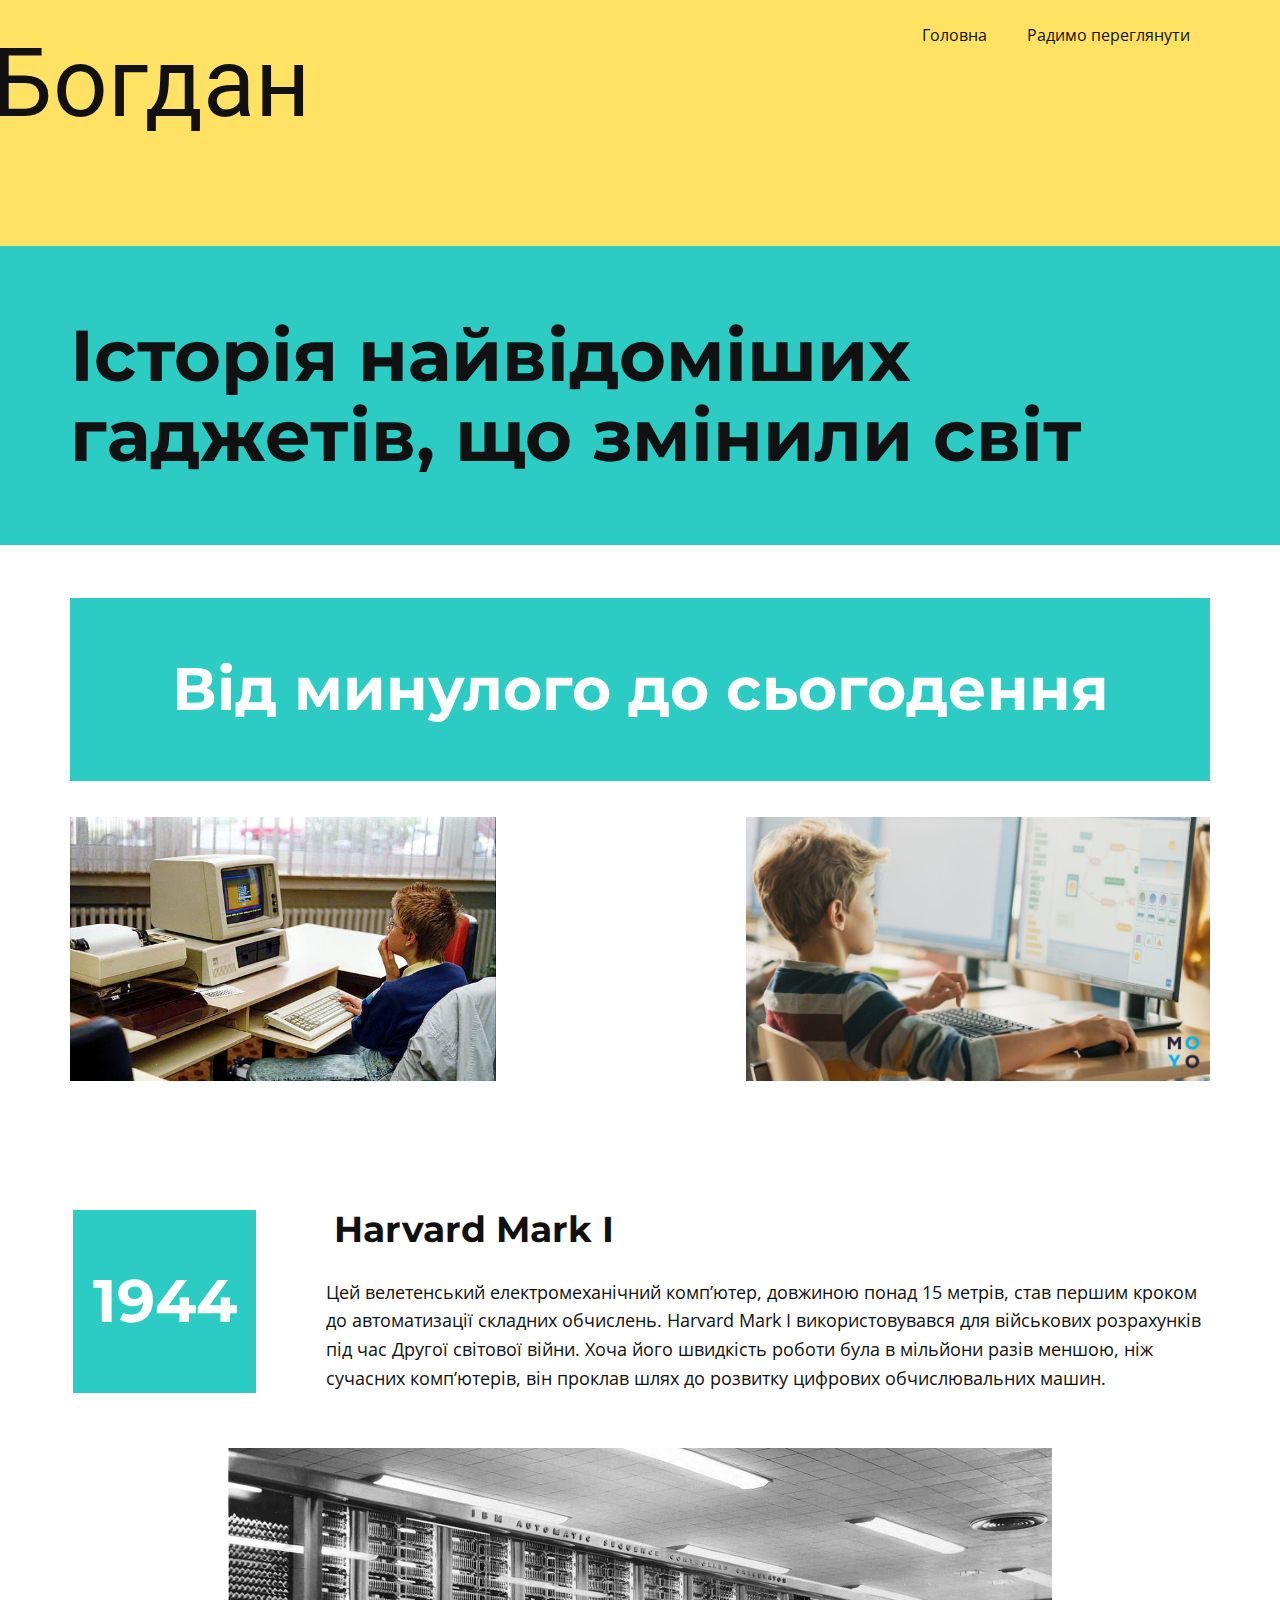
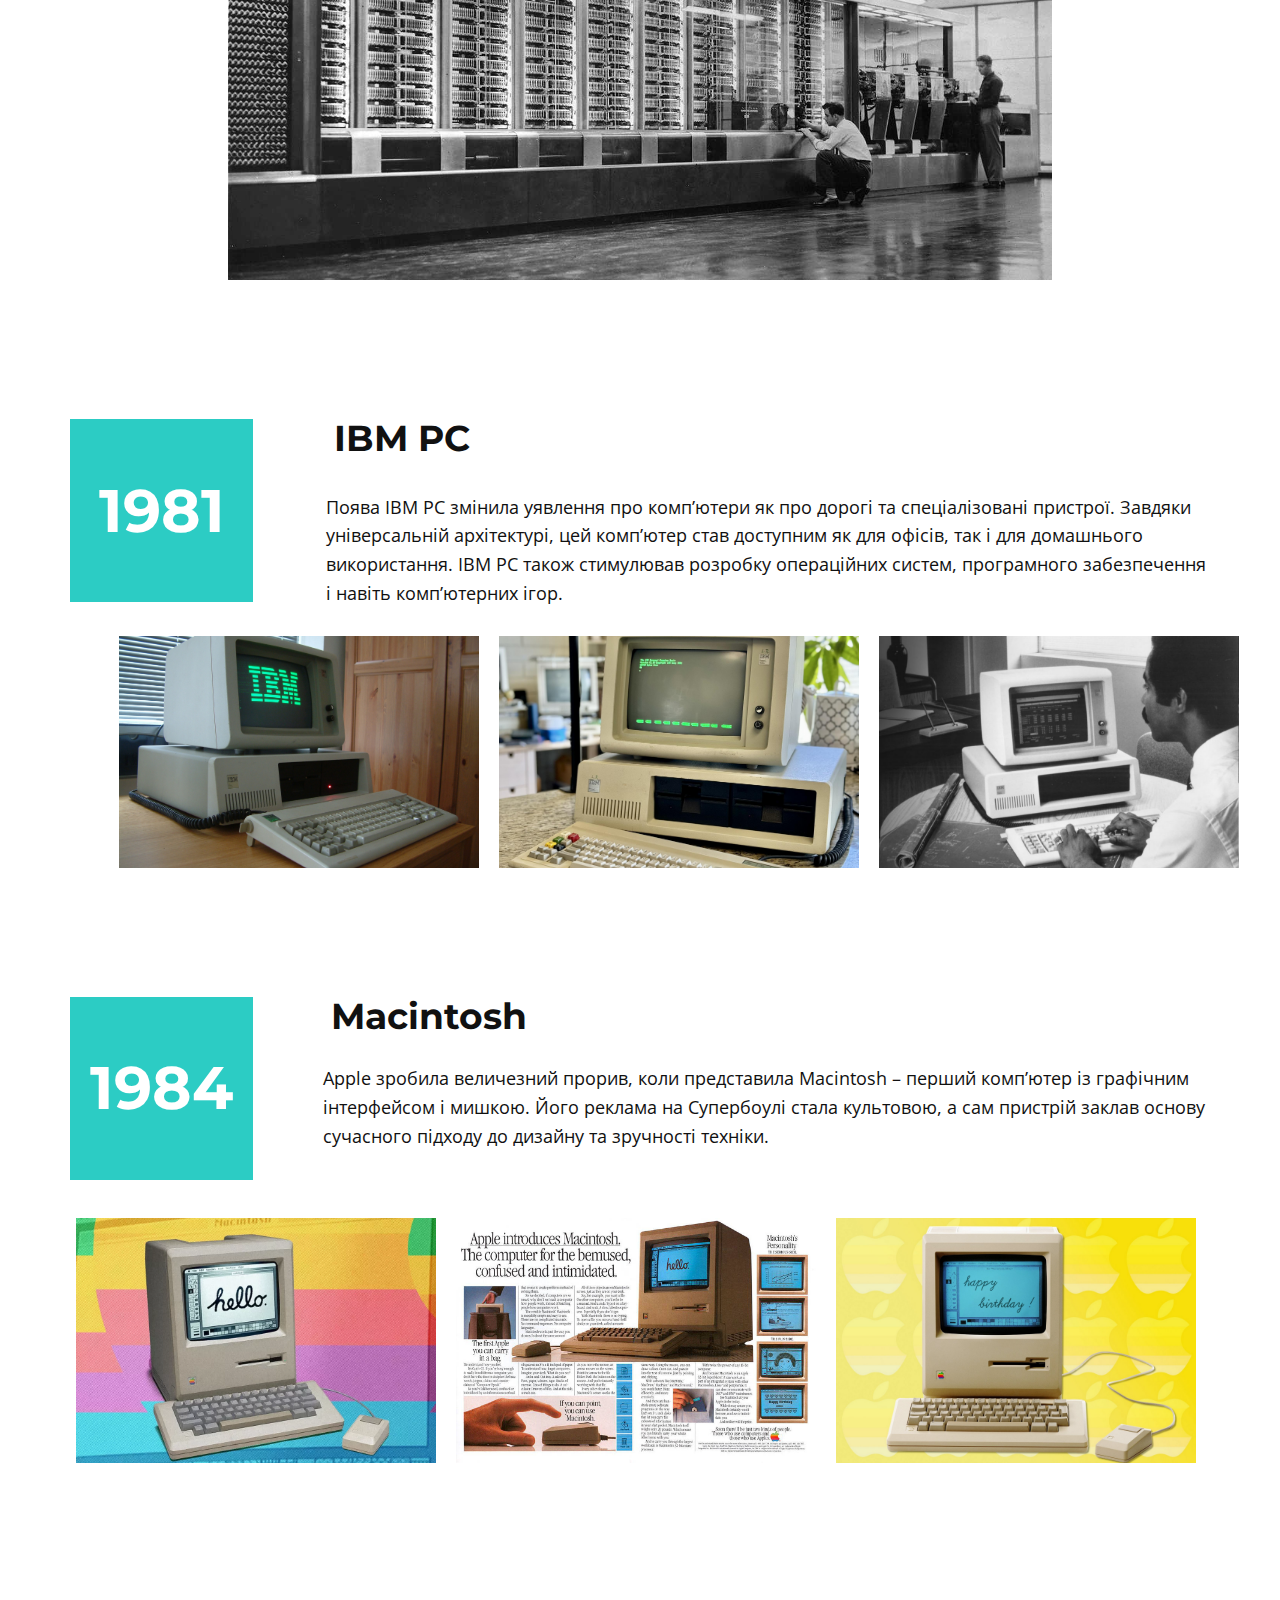
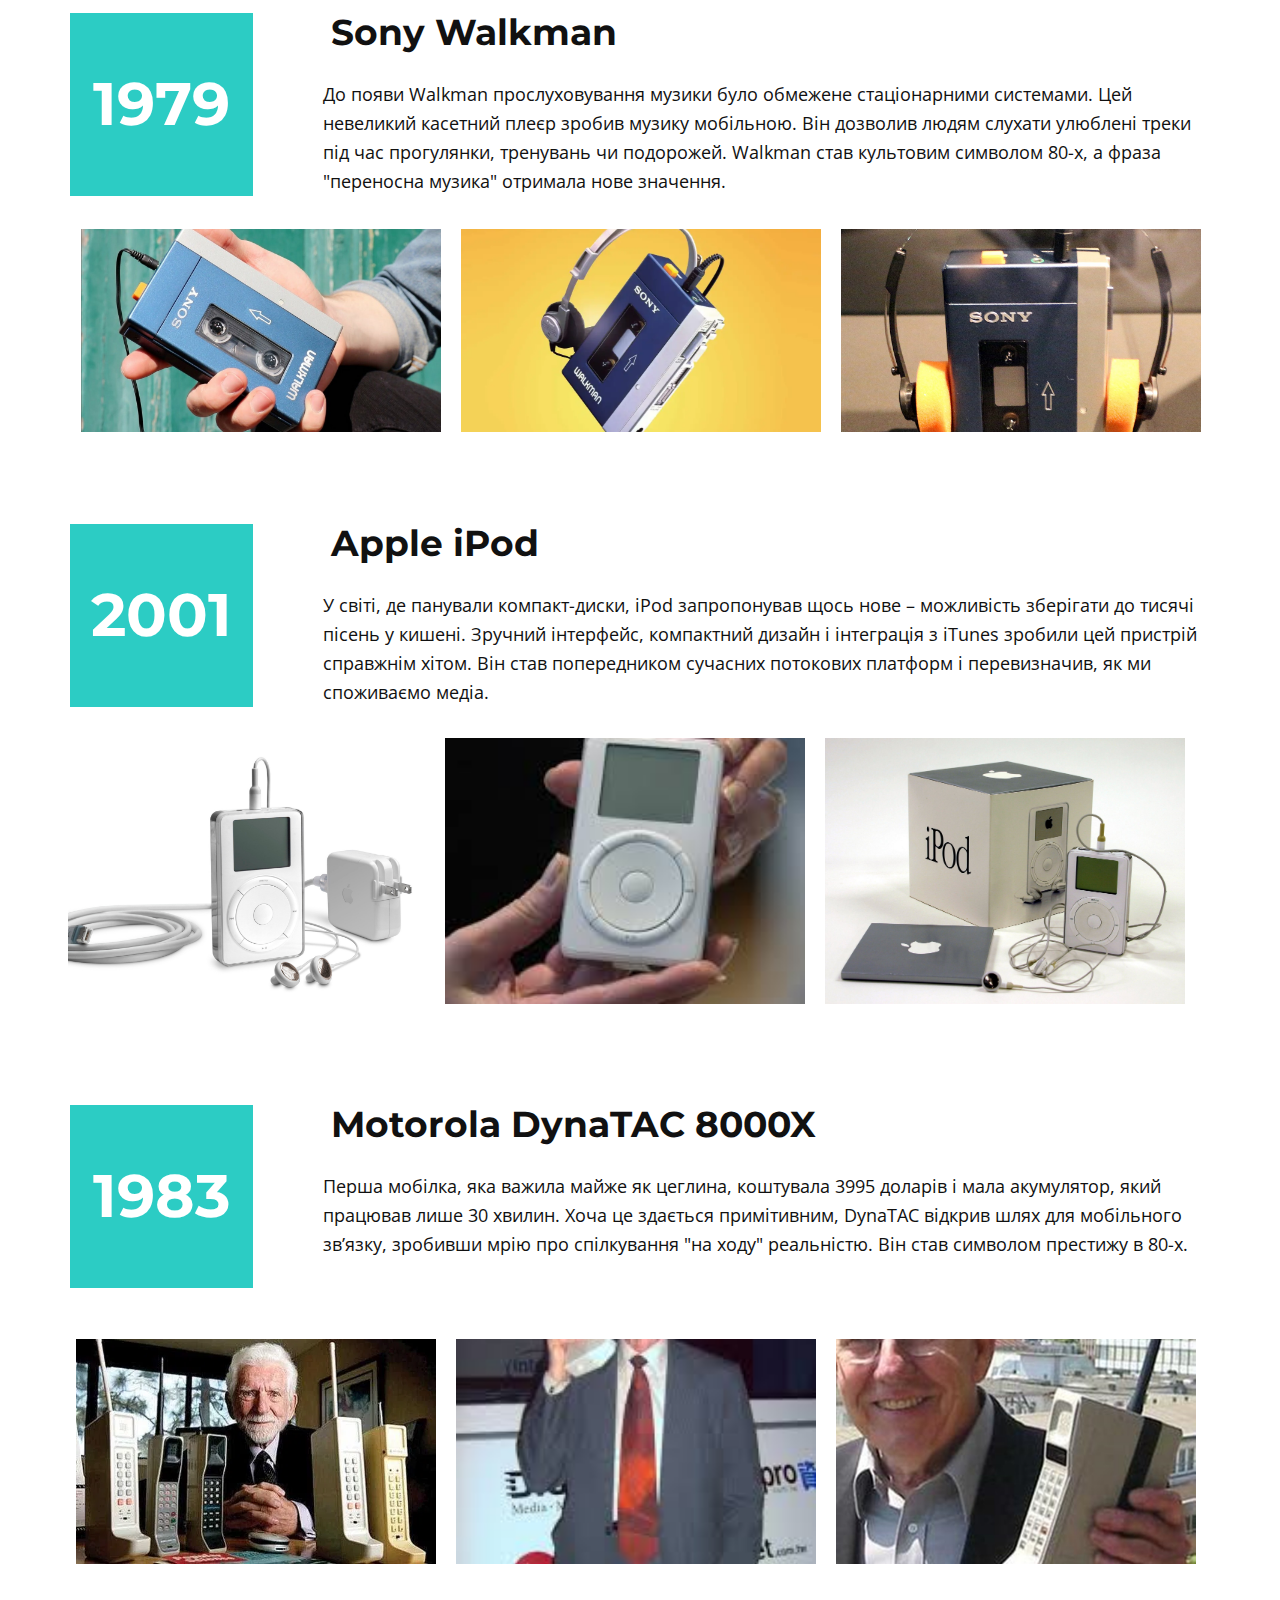
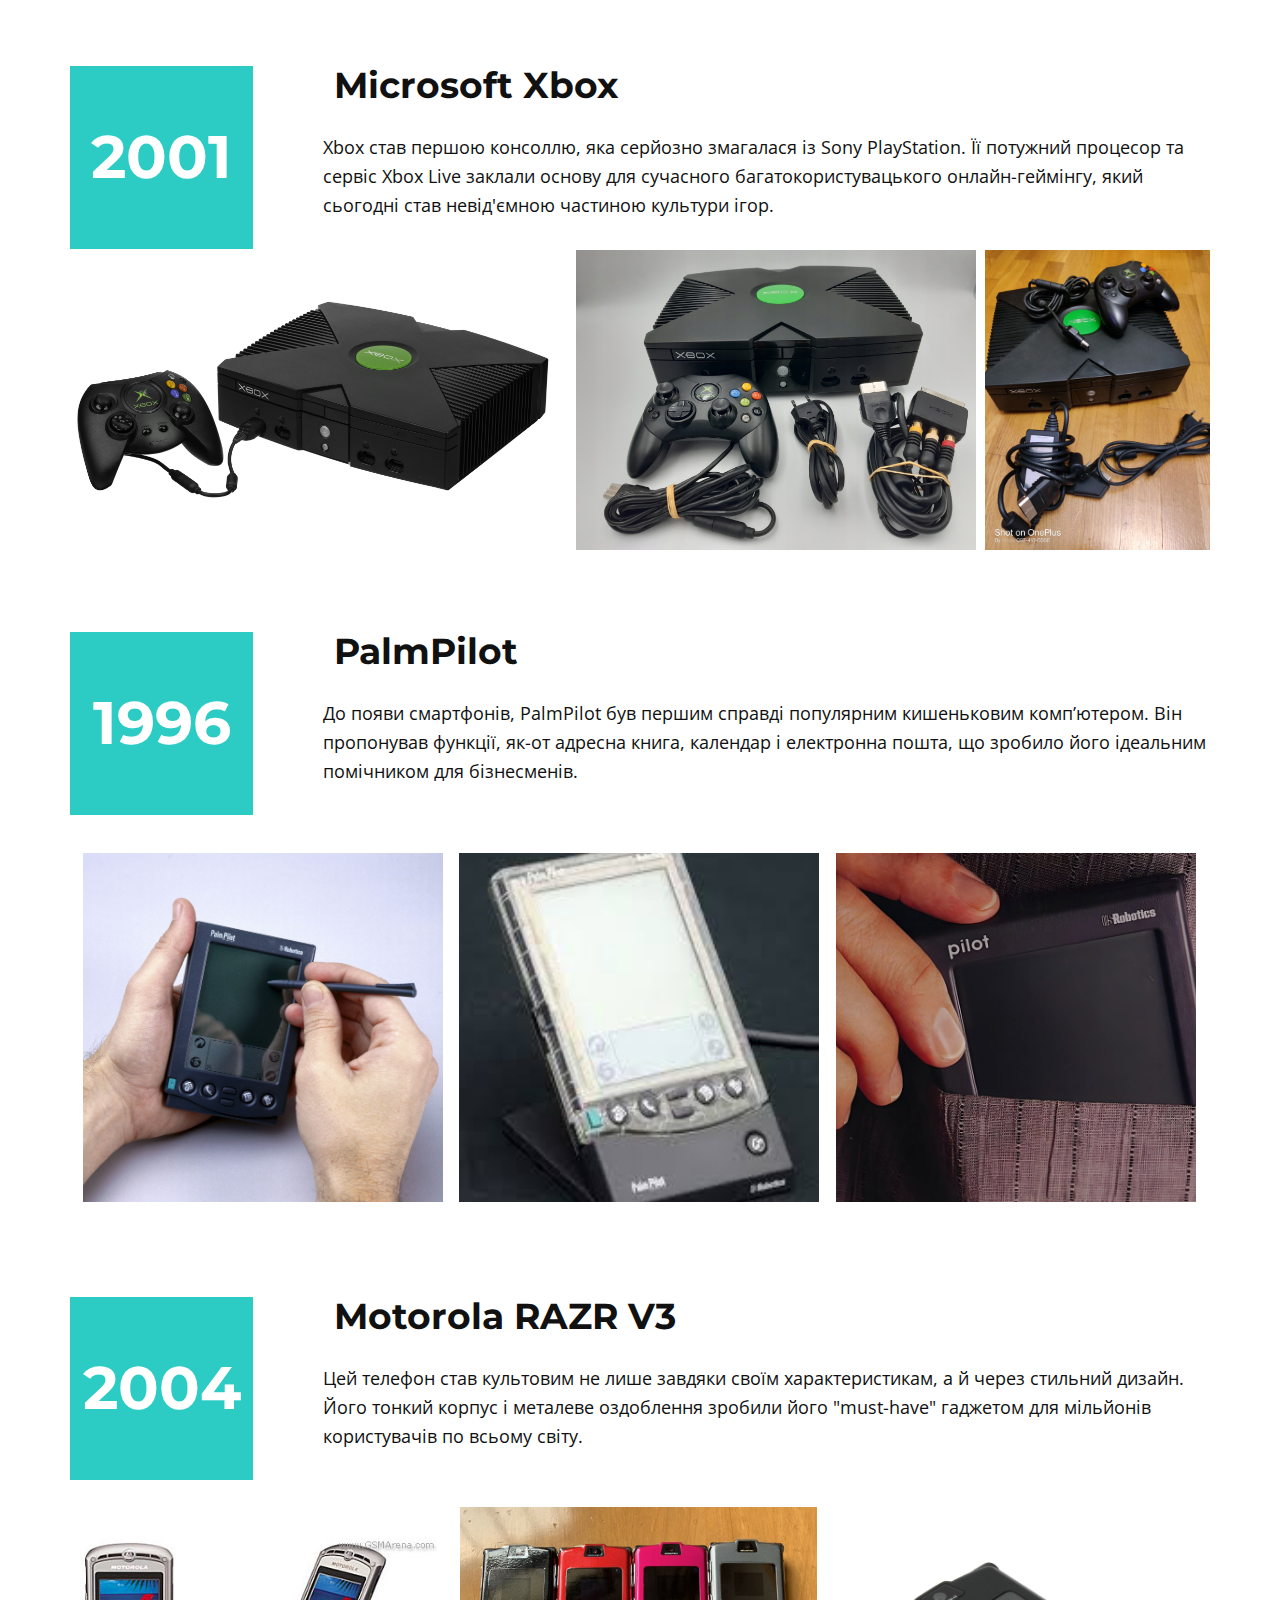
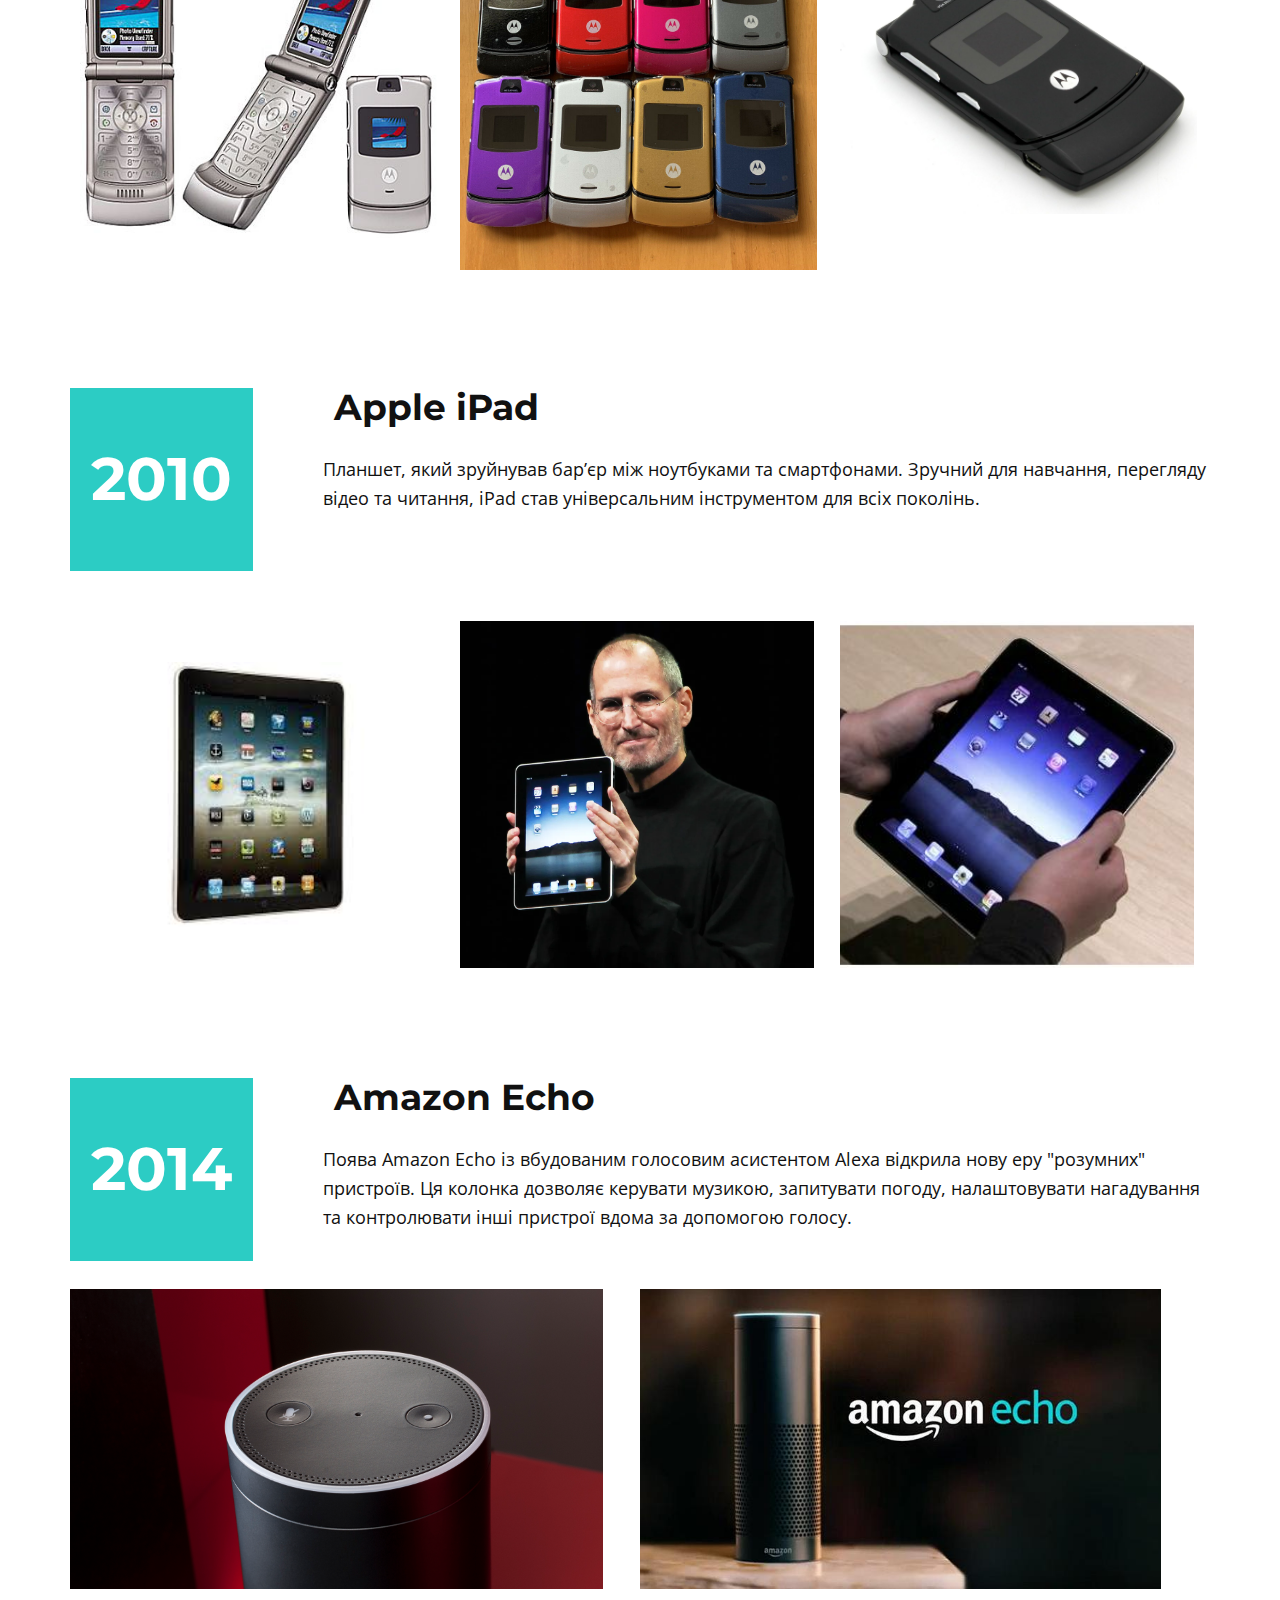
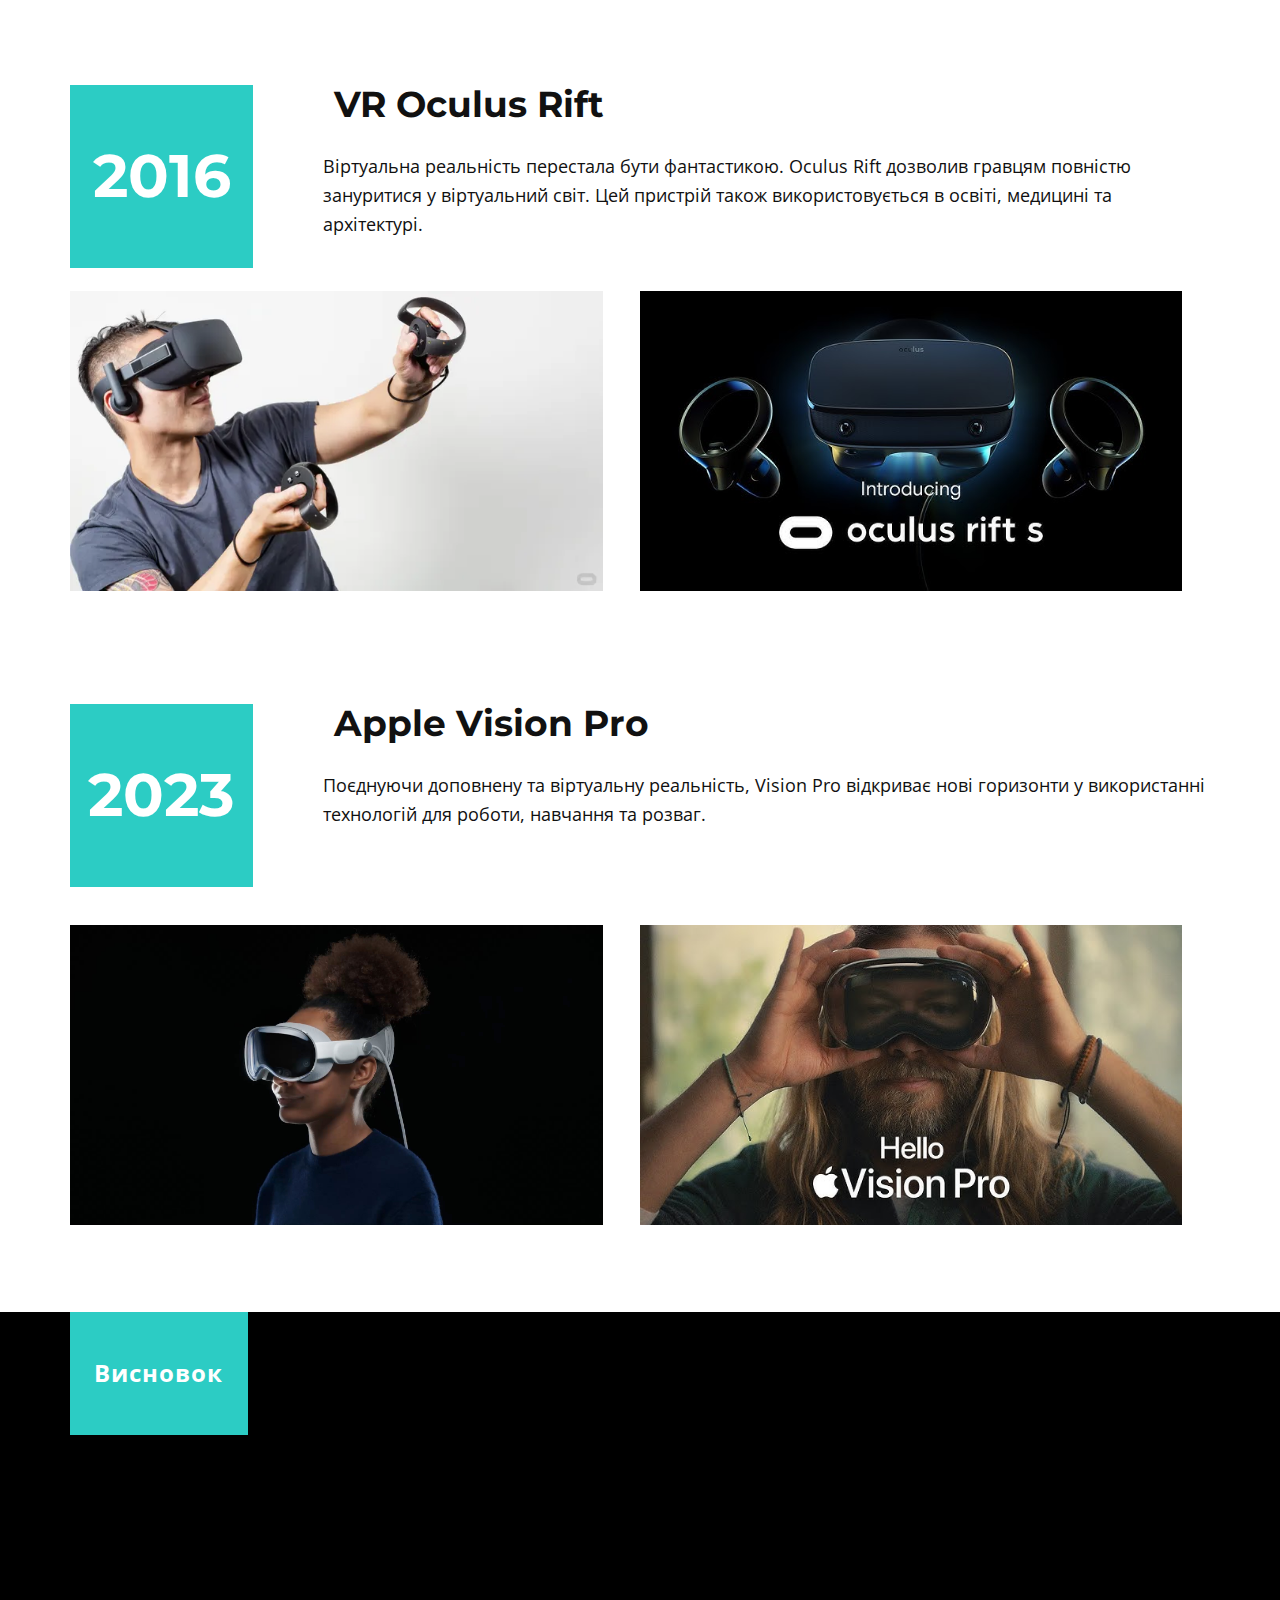
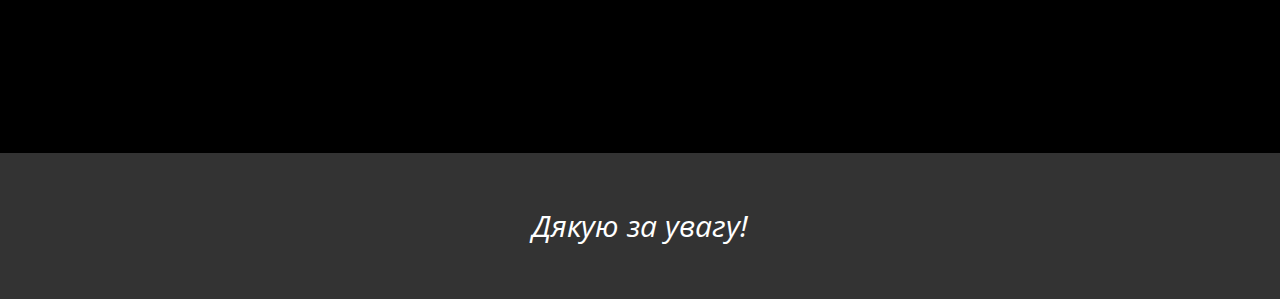
<file: index.html>
<!DOCTYPE html>
<html style="font-size: 16px;" lang="ru"><head>
    <meta name="viewport" content="width=device-width, initial-scale=1.0">
    <meta charset="utf-8">
    <meta name="keywords" content="01, ​We dwelling elegance do shutters appetite yourself diverted., ​​We Are Increasing Business Success With&nbsp;IT Solution, Our Services, ​Our company has many years of experience!, ​Get our new articles, videos and event info, ИНТУИТИВНЫЙ">
    <meta name="description" content="">
    <title>Главная</title>
    <link rel="stylesheet" href="nicepage.css" media="screen">
<link rel="stylesheet" href="index.css" media="screen">
    <script class="u-script" type="text/javascript" src="jquery.js" defer=""></script>
    <script class="u-script" type="text/javascript" src="nicepage.js" defer=""></script>
    <meta name="generator" content="Nicepage 7.0.3, nicepage.com">
    <link id="u-theme-google-font" rel="stylesheet" href="https://fonts.googleapis.com/css?family=Roboto:100,100i,300,300i,400,400i,500,500i,700,700i,900,900i|Open+Sans:300,300i,400,400i,500,500i,600,600i,700,700i,800,800i">
    <link id="u-page-google-font" rel="stylesheet" href="https://fonts.googleapis.com/css?family=Montserrat:100,100i,200,200i,300,300i,400,400i,500,500i,600,600i,700,700i,800,800i,900,900i">
    
    
    
    
    
    
    
    
    
    
    
    
    
    
    
    
    
    
    <script type="application/ld+json">{
		"@context": "http://schema.org",
		"@type": "Organization",
		"name": ""
}</script>
    <meta name="theme-color" content="#478ac9">
    <meta property="og:title" content="Главная">
    <meta property="og:type" content="website">
  <meta data-intl-tel-input-cdn-path="intlTelInput/"></head>
  <body data-home-page="Главная.html" data-home-page-title="Главная" data-path-to-root="./" data-include-products="false" class="u-body u-xl-mode" data-lang="ru"><header class="u-clearfix u-custom-color-1 u-header u-header" id="sec-b193"><div class="u-clearfix u-sheet u-sheet-1">
        <nav class="u-menu u-menu-one-level u-offcanvas u-menu-1">
          <div class="menu-collapse" style="font-size: 1rem; letter-spacing: 0px;">
            <a class="u-button-style u-custom-left-right-menu-spacing u-custom-padding-bottom u-custom-top-bottom-menu-spacing u-hamburger-link u-nav-link u-text-active-palette-1-base u-text-hover-palette-2-base" href="#">
              <svg class="u-svg-link" viewBox="0 0 24 24"><use xlink:href="#menu-hamburger"></use></svg>
              <svg class="u-svg-content" version="1.1" id="menu-hamburger" viewBox="0 0 16 16" x="0px" y="0px" xmlns:xlink="http://www.w3.org/1999/xlink" xmlns="http://www.w3.org/2000/svg"><g><rect y="1" width="16" height="2"></rect><rect y="7" width="16" height="2"></rect><rect y="13" width="16" height="2"></rect>
</g></svg>
            </a>
          </div>
          <div class="u-custom-menu u-nav-container">
            <ul class="u-nav u-unstyled u-nav-1"><li class="u-nav-item"><a class="u-button-style u-file-link u-nav-link u-text-active-palette-1-base u-text-hover-palette-2-base" href="files/1.png" style="padding: 10px 20px;">Головна</a>
</li><li class="u-nav-item"><a class="u-button-style u-file-link u-nav-link u-text-active-palette-1-base u-text-hover-palette-2-base" href="files/ZelLat.jpg" style="padding: 10px 20px;">Радимо переглянути</a>
</li></ul>
          </div>
          <div class="u-custom-menu u-nav-container-collapse">
            <div class="u-black u-container-style u-inner-container-layout u-opacity u-opacity-95 u-sidenav">
              <div class="u-inner-container-layout u-sidenav-overflow">
                <div class="u-menu-close"></div>
                <ul class="u-align-center u-nav u-popupmenu-items u-unstyled u-nav-2"><li class="u-nav-item"><a class="u-button-style u-file-link u-nav-link" href="files/1.png">Головна</a>
</li><li class="u-nav-item"><a class="u-button-style u-file-link u-nav-link" href="files/ZelLat.jpg">Радимо переглянути</a>
</li></ul>
              </div>
            </div>
            <div class="u-black u-menu-overlay u-opacity u-opacity-70"></div>
          </div>
        </nav>
        <h1 class="u-text u-text-1">Богдан </h1>
      </div></header>
    <section class="u-align-left u-clearfix u-container-align-left u-container-align-left-lg u-container-align-left-md u-container-align-left-sm u-container-align-left-xs u-palette-4-base u-section-1" id="carousel_070b">
      <div class="u-clearfix u-sheet u-valign-middle u-sheet-1">
        <h2 class="u-custom-font u-font-montserrat u-text u-text-body-color u-text-default u-text-1"> Історія найвідоміших гаджетів, що змінили світ </h2>
      </div>
    </section>
    <section class="u-clearfix u-section-2" id="sec-b66a">
      <div class="u-clearfix u-sheet u-sheet-1">
        <div class="u-align-center u-container-align-center u-container-style u-expanded-width u-group u-palette-4-base u-group-1">
          <div class="u-container-layout">
            <h3 class="u-custom-font u-font-montserrat u-text u-text-default u-text-1">Від минулого до сьогодення</h3>
          </div>
        </div>
        <img class="u-image u-image-default u-image-1" src="images/1920h1080_2215-1-1024x576.jpg" alt="" data-image-width="1024" data-image-height="576">
        <img class="u-image u-image-default u-image-2" src="images/Bundesarchiv_B_145_Bild-F077948-0006_Jugend-Computerschule_mit_IBM-PC.jpg" alt="" data-image-width="640" data-image-height="397">
      </div>
    </section>
    <section class="u-clearfix u-section-3" id="carousel_2938">
      <div class="u-clearfix u-sheet u-sheet-1">
        <h2 class="u-custom-font u-font-montserrat u-text u-text-1">Harvard Mark I</h2>
        <div class="u-align-center u-container-align-center u-container-style u-group u-palette-4-base u-group-1">
          <div class="u-container-layout u-valign-middle">
            <h3 class="u-custom-font u-font-montserrat u-text u-text-default u-text-2">1944 </h3>
          </div>
        </div>
        <p class="u-text u-text-3"> Цей велетенський електромеханічний комп’ютер, довжиною понад 15 метрів, став першим кроком до автоматизації складних обчислень. Harvard Mark I використовувався для військових розрахунків під час Другої світової війни. Хоча його швидкість роботи була в мільйони разів меншою, ніж сучасних комп’ютерів, він проклав шлях до розвитку цифрових обчислювальних машин.</p>
        <img class="u-image u-image-default u-image-1" src="images/GettyImages-107636032-293dc66802a54c4685892d2bb7831ef5.jpg" alt="" data-image-width="1500" data-image-height="786">
      </div>
    </section>
    <section class="u-clearfix u-section-4" id="sec-2f7e">
      <div class="u-clearfix u-sheet u-sheet-1">
        <div class="u-align-center u-container-align-center u-container-style u-group u-palette-4-base u-group-1">
          <div class="u-container-layout u-valign-middle">
            <h3 class="u-custom-font u-font-montserrat u-text u-text-default u-text-1"> 1981 </h3>
          </div>
        </div>
        <h2 class="u-custom-font u-font-montserrat u-text u-text-2"> IBM PC</h2>
        <p class="u-text u-text-3"> Поява IBM PC змінила уявлення про комп’ютери як про дорогі та спеціалізовані пристрої. Завдяки універсальній архітектурі, цей комп’ютер став доступним як для офісів, так і для домашнього використання. IBM PC також стимулював розробку операційних систем, програмного забезпечення і навіть комп’ютерних ігор.</p>
        <div class="u-list u-list-1">
          <div class="u-repeater u-repeater-1">
            <div class="u-container-style u-list-item u-repeater-item">
              <div class="u-container-layout u-similar-container u-container-layout-2">
                <img class="u-image u-image-default u-image-1" src="images/Ibm_px_xt_color.jpg" alt="" data-image-width="2832" data-image-height="2128">
              </div>
            </div>
            <div class="u-container-style u-list-item u-repeater-item">
              <div class="u-container-layout u-similar-container u-container-layout-3">
                <img class="u-image u-image-default u-image-2" src="images/0n9inet0gpgd1.jpeg" alt="" data-image-width="1852" data-image-height="1696">
              </div>
            </div>
            <div class="u-container-style u-list-item u-repeater-item">
              <div class="u-container-layout u-similar-container u-container-layout-4">
                <img class="u-image u-image-default u-image-3" src="images/image1.png" alt="" data-image-width="980" data-image-height="632">
              </div>
            </div>
          </div>
        </div>
      </div>
    </section>
    <section class="u-clearfix u-section-5" id="sec-1f1f">
      <div class="u-clearfix u-sheet u-valign-middle u-sheet-1">
        <div class="u-container-align-center u-container-style u-group u-palette-4-base u-group-1">
          <div class="u-container-layout u-valign-middle">
            <h3 class="u-custom-font u-font-montserrat u-text u-text-default u-text-1"> 1984 </h3>
          </div>
        </div>
        <h2 class="u-custom-font u-font-montserrat u-text u-text-2"> Macintosh </h2>
        <p class="u-text u-text-3"> Apple зробила величезний прорив, коли представила Macintosh – перший комп’ютер із графічним інтерфейсом і мишкою. Його реклама на Супербоулі стала культовою, а сам пристрій заклав основу сучасного підходу до дизайну та зручності техніки.</p>
        <div class="u-list u-list-1">
          <div class="u-repeater u-repeater-1">
            <div class="u-container-style u-list-item u-repeater-item">
              <div class="u-container-layout u-similar-container u-container-layout-2">
                <img class="u-image u-image-default u-image-1" src="images/apple-mac-40-1024x800.webp" alt="" data-image-width="1024" data-image-height="800">
              </div>
            </div>
            <div class="u-container-style u-list-item u-repeater-item">
              <div class="u-container-layout u-similar-container u-container-layout-3">
                <img class="u-image u-image-contain u-image-default u-image-2" src="images/273caed64267e8405cd74575bb61a38a.jpg" alt="" data-image-width="1200" data-image-height="817">
              </div>
            </div>
            <div class="u-container-style u-list-item u-repeater-item">
              <div class="u-container-layout u-similar-container u-container-layout-4">
                <img class="u-image u-image-default u-image-3" src="images/origin.jpg" alt="" data-image-width="2373" data-image-height="1780">
              </div>
            </div>
          </div>
        </div>
      </div>
    </section>
    <section class="u-clearfix u-section-6" id="sec-6461">
      <div class="u-clearfix u-sheet u-sheet-1">
        <div class="u-container-align-center u-container-style u-group u-palette-4-base u-group-1">
          <div class="u-container-layout u-valign-middle">
            <h3 class="u-custom-font u-font-montserrat u-text u-text-default u-text-1"> 1979 </h3>
          </div>
        </div>
        <h2 class="u-custom-font u-font-montserrat u-text u-text-2"> Sony Walkman </h2>
        <p class="u-text u-text-3"> До появи Walkman прослуховування музики було обмежене стаціонарними системами. Цей невеликий касетний плеєр зробив музику мобільною. Він дозволив людям слухати улюблені треки під час прогулянки, тренувань чи подорожей. Walkman став культовим символом 80-х, а фраза "переносна музика" отримала нове значення.</p>
        <div class="u-list u-list-1">
          <div class="u-repeater u-repeater-1">
            <div class="u-container-style u-list-item u-repeater-item">
              <div class="u-container-layout u-similar-container u-container-layout-2">
                <img class="u-image u-image-default u-image-1" src="images/1979_Sony_Walkman_TPS-L2_00.jpg" alt="" data-image-width="1200" data-image-height="675">
              </div>
            </div>
            <div class="u-container-style u-list-item u-repeater-item">
              <div class="u-container-layout u-similar-container u-container-layout-3">
                <img class="u-image u-image-default u-image-2" src="images/pr3mjjnb.webp" alt="" data-image-width="1080" data-image-height="810">
              </div>
            </div>
            <div class="u-container-style u-list-item u-repeater-item">
              <div class="u-container-layout u-similar-container u-container-layout-4">
                <img class="u-image u-image-default u-image-3" src="images/1200px-Sony_walkman_1979.jpg" alt="" data-image-width="1200" data-image-height="1224">
              </div>
            </div>
          </div>
        </div>
      </div>
    </section>
    <section class="u-clearfix u-section-7" id="sec-880e">
      <div class="u-clearfix u-sheet u-sheet-1">
        <div class="u-container-align-center u-container-style u-group u-palette-4-base u-group-1">
          <div class="u-container-layout u-valign-middle">
            <h3 class="u-custom-font u-font-montserrat u-text u-text-default u-text-1"> 2001 </h3>
          </div>
        </div>
        <h2 class="u-custom-font u-font-montserrat u-text u-text-2"> Apple iPod </h2>
        <p class="u-text u-text-3"> У світі, де панували компакт-диски, iPod запропонував щось нове – можливість зберігати до тисячі пісень у кишені. Зручний інтерфейс, компактний дизайн і інтеграція з iTunes зробили цей пристрій справжнім хітом. Він став попередником сучасних потокових платформ і перевизначив, як ми споживаємо медіа.</p>
        <div class="u-list u-list-1">
          <div class="u-repeater u-repeater-1">
            <div class="u-container-style u-list-item u-repeater-item">
              <div class="u-container-layout u-similar-container u-container-layout-2">
                <img class="u-image u-image-contain u-image-default u-image-1" src="images/gettyimages-1168803-9612cab022e2ffae24321cc2ca9507d6e6e8971d.jpg" alt="" data-image-width="2613" data-image-height="1960">
              </div>
            </div>
            <div class="u-container-style u-list-item u-repeater-item">
              <div class="u-container-layout u-similar-container u-container-layout-3">
                <img class="u-image u-image-default u-image-2" src="images/images.jpg" alt="" data-image-width="219" data-image-height="230">
              </div>
            </div>
            <div class="u-container-style u-list-item u-repeater-item">
              <div class="u-container-layout u-similar-container u-container-layout-4">
                <img class="u-image u-image-default u-image-3" src="images/236693-large.jpg" alt="" data-image-width="2312" data-image-height="1708">
              </div>
            </div>
          </div>
        </div>
      </div>
    </section>
    <section class="u-clearfix u-section-8" id="sec-9bb9">
      <div class="u-clearfix u-sheet u-sheet-1">
        <div class="u-container-align-center u-container-style u-group u-palette-4-base u-group-1">
          <div class="u-container-layout u-valign-middle">
            <h3 class="u-custom-font u-font-montserrat u-text u-text-default u-text-1"> 1983 </h3>
          </div>
        </div>
        <h2 class="u-custom-font u-font-montserrat u-text u-text-2"> Motorola DynaTAC 8000X </h2>
        <p class="u-text u-text-3"> Перша мобілка, яка важила майже як цеглина, коштувала 3995 доларів і мала акумулятор, який працював лише 30 хвилин. Хоча це здається примітивним, DynaTAC відкрив шлях для мобільного зв’язку, зробивши мрію про спілкування "на ходу" реальністю.&nbsp;Він став символом престижу в 80-х.</p>
        <div class="u-list u-list-1">
          <div class="u-repeater u-repeater-1">
            <div class="u-container-style u-list-item u-repeater-item">
              <div class="u-container-layout u-similar-container u-container-layout-2">
                <img class="u-image u-image-default u-image-1" src="images/image.webp" alt="" data-image-width="598" data-image-height="374">
              </div>
            </div>
            <div class="u-container-style u-list-item u-repeater-item">
              <div class="u-container-layout u-similar-container u-container-layout-3">
                <img class="u-image u-image-default u-image-2" src="images/images1.jpg" alt="" data-image-width="194" data-image-height="259">
              </div>
            </div>
            <div class="u-container-style u-list-item u-repeater-item">
              <div class="u-container-layout u-similar-container u-container-layout-4">
                <img class="u-image u-image-default u-image-3" src="images/302820.jpg" alt="" data-image-width="1260" data-image-height="900">
              </div>
            </div>
          </div>
        </div>
      </div>
    </section>
    <section class="u-clearfix u-section-9" id="sec-c48b">
      <div class="u-clearfix u-sheet u-valign-middle u-sheet-1">
        <div class="u-container-align-center u-container-style u-group u-palette-4-base u-group-1">
          <div class="u-container-layout u-valign-middle">
            <h3 class="u-custom-font u-font-montserrat u-text u-text-default u-text-1"> 2001 </h3>
          </div>
        </div>
        <h2 class="u-custom-font u-font-montserrat u-text u-text-2"> Microsoft Xbox </h2>
        <p class="u-text u-text-3"> Xbox став першою консоллю, яка серйозно змагалася із Sony PlayStation. Її потужний процесор та сервіс Xbox Live заклали основу для сучасного багатокористувацького онлайн-геймінгу, який сьогодні став невід'ємною частиною культури ігор.</p>
        <img class="u-image u-image-contain u-image-default u-image-1" src="images/Xbox-Console-wDuke-L.jpg" alt="" data-image-width="5820" data-image-height="2520">
        <img class="u-image u-image-default u-image-2" src="images/Konsola-Microsoft-Xbox-Classic-ZADBANA.jpg" alt="" data-image-width="1440" data-image-height="1080">
        <img class="u-image u-image-default u-image-3" src="images/2018687141.png" alt="" data-image-width="600" data-image-height="800">
      </div>
    </section>
    <section class="u-clearfix u-section-10" id="sec-877f">
      <div class="u-clearfix u-sheet u-sheet-1">
        <div class="u-container-align-center u-container-style u-group u-palette-4-base u-group-1">
          <div class="u-container-layout u-valign-middle">
            <h3 class="u-custom-font u-font-montserrat u-text u-text-default u-text-1"> 1996 </h3>
          </div>
        </div>
        <h2 class="u-custom-font u-font-montserrat u-text u-text-2"> PalmPilot </h2>
        <p class="u-text u-text-3"> До появи смартфонів, PalmPilot був першим справді популярним кишеньковим комп’ютером. Він пропонував функції, як-от адресна книга, календар і електронна пошта, що зробило його ідеальним помічником для бізнесменів.</p>
        <div class="u-list u-list-1">
          <div class="u-repeater u-repeater-1">
            <div class="u-container-style u-list-item u-repeater-item">
              <div class="u-container-layout u-similar-container u-valign-top u-container-layout-2">
                <img class="u-image u-image-default u-image-1" src="images/gwpnmMtKbet6FBxJ9TUSqU.jpg" alt="" data-image-width="3504" data-image-height="2778">
              </div>
            </div>
            <div class="u-container-style u-list-item u-repeater-item">
              <div class="u-container-layout u-similar-container u-valign-top u-container-layout-3">
                <img class="u-image u-image-default u-image-2" src="images/images3.jpg" alt="" data-image-width="200" data-image-height="252">
              </div>
            </div>
            <div class="u-container-style u-list-item u-repeater-item">
              <div class="u-container-layout u-similar-container u-valign-top u-container-layout-4">
                <img class="u-image u-image-default u-image-3" src="images/palmpilot.large.jpg" alt="" data-image-width="1280" data-image-height="748">
              </div>
            </div>
          </div>
        </div>
      </div>
    </section>
    <section class="u-clearfix u-section-11" id="sec-881d">
      <div class="u-clearfix u-sheet u-valign-middle u-sheet-1">
        <div class="u-container-align-center u-container-style u-group u-palette-4-base u-group-1">
          <div class="u-container-layout u-valign-middle">
            <h3 class="u-custom-font u-font-montserrat u-text u-text-default u-text-1"> 2004 </h3>
          </div>
        </div>
        <h2 class="u-custom-font u-font-montserrat u-text u-text-2"> Motorola RAZR V3 </h2>
        <p class="u-text u-text-3"> Цей телефон став культовим не лише завдяки своїм характеристикам, а й через стильний дизайн. Його тонкий корпус і металеве оздоблення зробили його "must-have" гаджетом для мільйонів користувачів по всьому світу.</p>
        <div class="u-expanded-width u-list u-list-1">
          <div class="u-repeater u-repeater-1">
            <div class="u-container-style u-list-item u-repeater-item">
              <div class="u-container-layout u-similar-container u-container-layout-2">
                <img class="u-image u-image-contain u-image-default u-image-1" src="images/motorola-razr-v3-1.jpg" alt="" data-image-width="417" data-image-height="350">
              </div>
            </div>
            <div class="u-container-style u-list-item u-repeater-item">
              <div class="u-container-layout u-similar-container u-container-layout-3">
                <img class="u-image u-image-default u-image-2" src="images/s-l1200.jpg" alt="" data-image-width="1000" data-image-height="1000">
              </div>
            </div>
            <div class="u-container-style u-list-item u-repeater-item">
              <div class="u-container-layout u-similar-container u-container-layout-4">
                <img class="u-image u-image-contain u-image-default u-image-3" src="images/71tU2tGlRpL._AC_SL1500_.jpg" alt="" data-image-width="1500" data-image-height="1057">
              </div>
            </div>
          </div>
        </div>
      </div>
    </section>
    <section class="u-clearfix u-section-12" id="sec-f79a">
      <div class="u-clearfix u-sheet u-valign-middle u-sheet-1">
        <div class="u-container-align-center u-container-style u-group u-palette-4-base u-group-1">
          <div class="u-container-layout u-valign-middle">
            <h3 class="u-custom-font u-font-montserrat u-text u-text-default u-text-1"> 2010 </h3>
          </div>
        </div>
        <h2 class="u-custom-font u-font-montserrat u-text u-text-2"> Apple iPad </h2>
        <p class="u-text u-text-3"> Планшет, який зруйнував бар’єр між ноутбуками та смартфонами. Зручний для навчання, перегляду відео та читання, iPad став універсальним інструментом для всіх поколінь.</p>
        <div class="u-expanded-width u-list u-list-1">
          <div class="u-repeater u-repeater-1">
            <div class="u-container-style u-list-item u-repeater-item">
              <div class="u-container-layout u-similar-container u-valign-top u-container-layout-2">
                <img class="u-image u-image-contain u-image-default u-image-1" src="images/images4.jpg" alt="" data-image-width="259" data-image-height="194">
              </div>
            </div>
            <div class="u-container-style u-list-item u-repeater-item">
              <div class="u-container-layout u-similar-container u-valign-top u-container-layout-3">
                <img class="u-image u-image-default u-image-2" src="images/Gear-iPad-1st-Steve-Jobs-794646105.webp" alt="" data-image-width="1081" data-image-height="1081">
              </div>
            </div>
            <div class="u-container-style u-list-item u-repeater-item">
              <div class="u-container-layout u-similar-container u-valign-top u-container-layout-4">
                <img class="u-image u-image-default u-image-3" src="images/ipad-1.JPG" alt="" data-image-width="430" data-image-height="325">
              </div>
            </div>
          </div>
        </div>
      </div>
    </section>
    <section class="u-clearfix u-section-13" id="sec-8de2">
      <div class="u-clearfix u-sheet u-valign-middle u-sheet-1">
        <div class="u-container-align-center u-container-style u-group u-palette-4-base u-group-1">
          <div class="u-container-layout u-valign-middle">
            <h3 class="u-custom-font u-font-montserrat u-text u-text-default u-text-1"> 2014 </h3>
          </div>
        </div>
        <h2 class="u-custom-font u-font-montserrat u-text u-text-2"> Amazon Echo </h2>
        <p class="u-text u-text-3"> Поява Amazon Echo із вбудованим голосовим асистентом Alexa відкрила нову еру "розумних" пристроїв. Ця колонка дозволяє керувати музикою, запитувати погоду, налаштовувати нагадування та контролювати інші пристрої вдома за допомогою голосу.</p>
        <img class="u-image u-image-default u-image-1" src="images/44c4e093be7b79572fdb79742e35921a.jpg" alt="" data-image-width="1600" data-image-height="900">
        <img class="u-image u-image-default u-image-2" src="images/0_ol1ufdpoEKd3mBaB.jpg" alt="" data-image-width="740" data-image-height="426">
      </div>
    </section>
    <section class="u-clearfix u-section-14" id="sec-20f1">
      <div class="u-clearfix u-sheet u-sheet-1">
        <div class="u-container-align-center u-container-style u-group u-palette-4-base u-group-1">
          <div class="u-container-layout u-valign-middle">
            <h3 class="u-custom-font u-font-montserrat u-text u-text-default u-text-1"> 2016 </h3>
          </div>
        </div>
        <h2 class="u-custom-font u-font-montserrat u-text u-text-2"> VR Oculus Rift </h2>
        <p class="u-text u-text-3"> Віртуальна реальність перестала бути фантастикою. Oculus Rift дозволив гравцям повністю зануритися у віртуальний світ. Цей пристрій також використовується в освіті, медицині та архітектурі.</p>
        <img class="u-image u-image-default u-image-1" src="images/rift1.webp" alt="" data-image-width="709" data-image-height="399">
        <img class="u-image u-image-default u-image-2" src="images/hq720.jpg" alt="" data-image-width="686" data-image-height="386">
      </div>
    </section>
    <section class="u-clearfix u-section-15" id="sec-a29f">
      <div class="u-clearfix u-sheet u-sheet-1">
        <div class="u-container-align-center u-container-style u-group u-palette-4-base u-group-1">
          <div class="u-container-layout u-valign-middle">
            <h3 class="u-custom-font u-font-montserrat u-text u-text-default u-text-1"> 2023 </h3>
          </div>
        </div>
        <h2 class="u-custom-font u-font-montserrat u-text u-text-2"> Apple Vision Pro </h2>
        <p class="u-text u-text-3"> Поєднуючи доповнену та віртуальну реальність, Vision Pro відкриває нові горизонти у використанні технологій для роботи, навчання та розваг.</p>
        <img class="u-image u-image-default u-image-1" src="images/apple-wwcd23-vision-pro-rotation-230605.jpg.large_2x.jpg" alt="" data-image-width="1920" data-image-height="1080">
        <img class="u-image u-image-default u-image-2" src="images/hq7201.jpg" alt="" data-image-width="686" data-image-height="386">
      </div>
    </section>
    <section class="u-align-left u-black u-clearfix u-section-16" id="carousel_c642">
      <div class="u-clearfix u-sheet u-sheet-1">
        <a href="#" class="u-border-none u-btn u-button-style u-hover-white u-palette-4-base u-btn-1">Висновок </a>
        <h3 class="u-custom-font u-font-montserrat u-text u-text-1" data-animation-name="customAnimationIn" data-animation-duration="2000"> Кожен з цих гаджетів був не просто винаходом, а символом свого часу. Вони змінили спосіб, у який ми спілкуємося, працюємо і розважаємося. Їхня історія нагадує нам, що майбутнє технологій залежить від наших сміливих ідей сьогодні.</h3>
      </div>
    </section>
    
    
    
    <footer class="u-align-center u-clearfix u-container-align-center u-footer u-grey-80 u-footer" id="sec-2c43"><div class="u-clearfix u-sheet u-sheet-1">
        <p class="u-small-text u-text u-text-variant u-text-1">Дякую за увагу!</p>
      </div></footer>
</body></html>
</file>
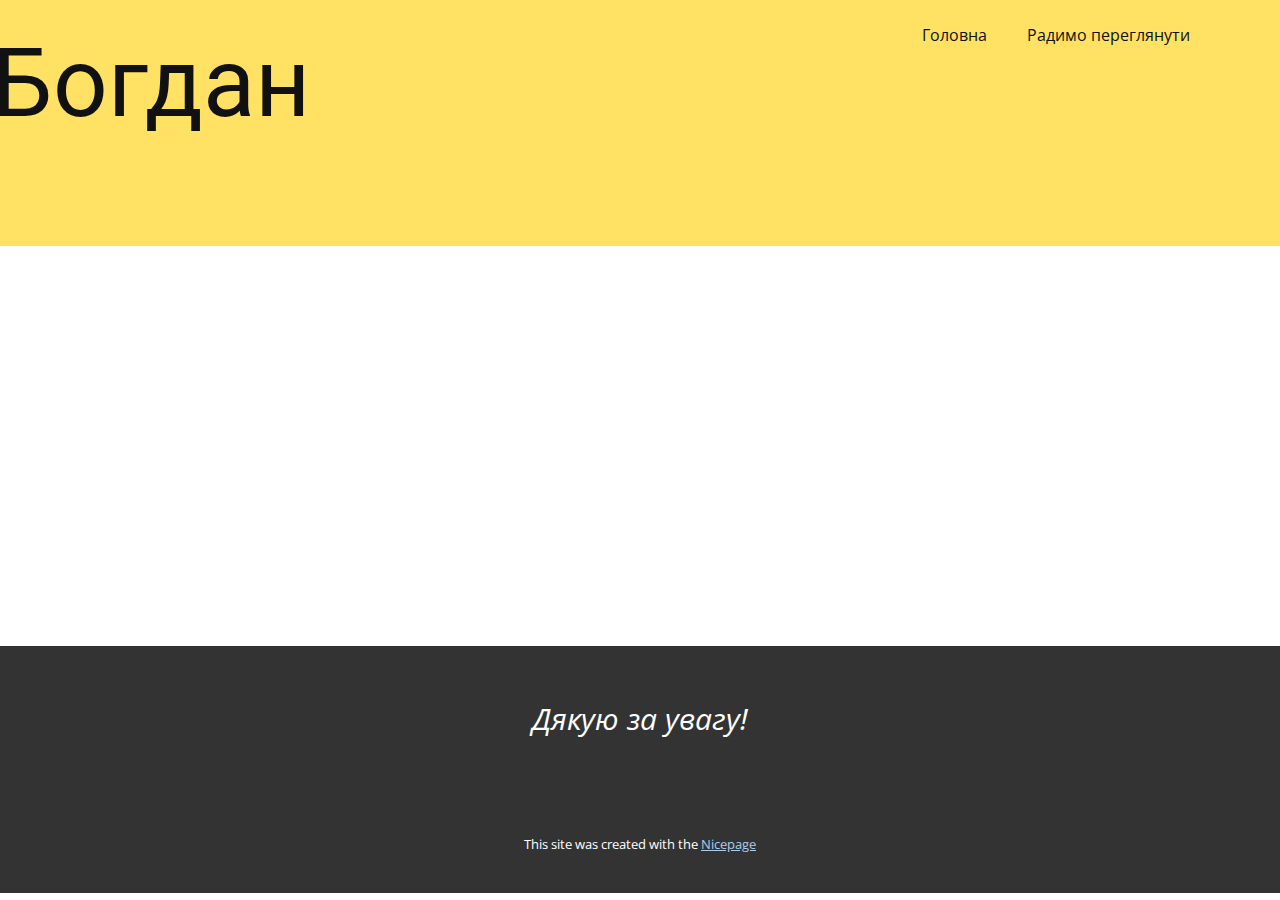
<file: Контакты.html>
<!DOCTYPE html>
<html style="font-size: 16px;" lang="ru"><head>
    <meta name="viewport" content="width=device-width, initial-scale=1.0">
    <meta charset="utf-8">
    <meta name="keywords" content="Богдан​">
    <meta name="description" content="">
    <title>Контакты</title>
    <link rel="stylesheet" href="nicepage.css" media="screen">
<link rel="stylesheet" href="Контакты.css" media="screen">
    <script class="u-script" type="text/javascript" src="jquery.js" defer=""></script>
    <script class="u-script" type="text/javascript" src="nicepage.js" defer=""></script>
    <meta name="generator" content="Nicepage 7.0.3, nicepage.com">
    <link id="u-theme-google-font" rel="stylesheet" href="https://fonts.googleapis.com/css?family=Roboto:100,100i,300,300i,400,400i,500,500i,700,700i,900,900i|Open+Sans:300,300i,400,400i,500,500i,600,600i,700,700i,800,800i">
    
    
    
    <script type="application/ld+json">{
		"@context": "http://schema.org",
		"@type": "Organization",
		"name": ""
}</script>
    <meta name="theme-color" content="#478ac9">
    <meta property="og:title" content="Контакты">
    <meta property="og:type" content="website">
  <meta data-intl-tel-input-cdn-path="intlTelInput/"></head>
  <body data-path-to-root="./" data-include-products="false" class="u-body u-xl-mode" data-lang="ru"><header class="u-clearfix u-custom-color-1 u-header u-header" id="sec-b193"><div class="u-clearfix u-sheet u-sheet-1">
        <nav class="u-menu u-menu-one-level u-offcanvas u-menu-1">
          <div class="menu-collapse" style="font-size: 1rem; letter-spacing: 0px;">
            <a class="u-button-style u-custom-left-right-menu-spacing u-custom-padding-bottom u-custom-top-bottom-menu-spacing u-hamburger-link u-nav-link u-text-active-palette-1-base u-text-hover-palette-2-base" href="#">
              <svg class="u-svg-link" viewBox="0 0 24 24"><use xlink:href="#menu-hamburger"></use></svg>
              <svg class="u-svg-content" version="1.1" id="menu-hamburger" viewBox="0 0 16 16" x="0px" y="0px" xmlns:xlink="http://www.w3.org/1999/xlink" xmlns="http://www.w3.org/2000/svg"><g><rect y="1" width="16" height="2"></rect><rect y="7" width="16" height="2"></rect><rect y="13" width="16" height="2"></rect>
</g></svg>
            </a>
          </div>
          <div class="u-custom-menu u-nav-container">
            <ul class="u-nav u-unstyled u-nav-1"><li class="u-nav-item"><a class="u-button-style u-file-link u-nav-link u-text-active-palette-1-base u-text-hover-palette-2-base" href="files/1.png" style="padding: 10px 20px;">Головна</a>
</li><li class="u-nav-item"><a class="u-button-style u-file-link u-nav-link u-text-active-palette-1-base u-text-hover-palette-2-base" href="files/ZelLat.jpg" style="padding: 10px 20px;">Радимо переглянути</a>
</li></ul>
          </div>
          <div class="u-custom-menu u-nav-container-collapse">
            <div class="u-black u-container-style u-inner-container-layout u-opacity u-opacity-95 u-sidenav">
              <div class="u-inner-container-layout u-sidenav-overflow">
                <div class="u-menu-close"></div>
                <ul class="u-align-center u-nav u-popupmenu-items u-unstyled u-nav-2"><li class="u-nav-item"><a class="u-button-style u-file-link u-nav-link" href="files/1.png">Головна</a>
</li><li class="u-nav-item"><a class="u-button-style u-file-link u-nav-link" href="files/ZelLat.jpg">Радимо переглянути</a>
</li></ul>
              </div>
            </div>
            <div class="u-black u-menu-overlay u-opacity u-opacity-70"></div>
          </div>
        </nav>
        <h1 class="u-text u-text-1">Богдан </h1>
      </div></header>
    <section class="u-clearfix u-section-1" id="sec-295f">
      <div class="u-clearfix u-sheet u-sheet-1"></div>
    </section>
    
    
    
    <footer class="u-align-center u-clearfix u-container-align-center u-footer u-grey-80 u-footer" id="sec-2c43"><div class="u-clearfix u-sheet u-sheet-1">
        <p class="u-small-text u-text u-text-variant u-text-1">Дякую за увагу!</p>
      </div></footer>
    <section class="u-backlink u-clearfix u-grey-80">
      <p class="u-text">
        <span>This site was created with the </span>
        <a class="u-link" href="https://nicepage.com/" target="_blank" rel="nofollow">
          <span>Nicepage</span>
        </a>
      </p>
    </section>
  
</body></html>
</file>
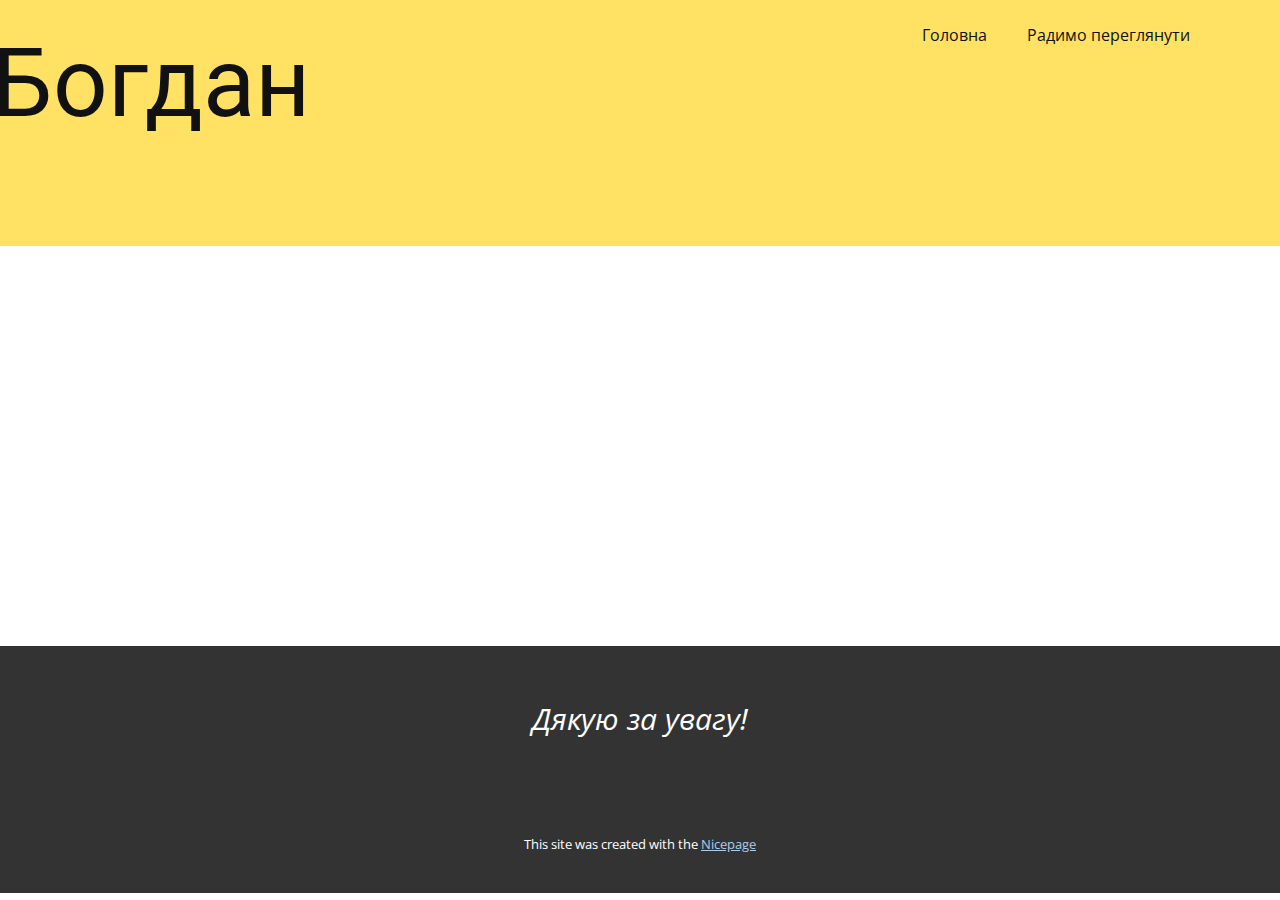
<file: О-нас.html>
<!DOCTYPE html>
<html style="font-size: 16px;" lang="ru"><head>
    <meta name="viewport" content="width=device-width, initial-scale=1.0">
    <meta charset="utf-8">
    <meta name="keywords" content="Богдан​">
    <meta name="description" content="">
    <title>О нас</title>
    <link rel="stylesheet" href="nicepage.css" media="screen">
<link rel="stylesheet" href="О-нас.css" media="screen">
    <script class="u-script" type="text/javascript" src="jquery.js" defer=""></script>
    <script class="u-script" type="text/javascript" src="nicepage.js" defer=""></script>
    <meta name="generator" content="Nicepage 7.0.3, nicepage.com">
    <link id="u-theme-google-font" rel="stylesheet" href="https://fonts.googleapis.com/css?family=Roboto:100,100i,300,300i,400,400i,500,500i,700,700i,900,900i|Open+Sans:300,300i,400,400i,500,500i,600,600i,700,700i,800,800i">
    
    
    
    <script type="application/ld+json">{
		"@context": "http://schema.org",
		"@type": "Organization",
		"name": ""
}</script>
    <meta name="theme-color" content="#478ac9">
    <meta property="og:title" content="О нас">
    <meta property="og:type" content="website">
  <meta data-intl-tel-input-cdn-path="intlTelInput/"></head>
  <body data-path-to-root="./" data-include-products="false" class="u-body u-xl-mode" data-lang="ru"><header class="u-clearfix u-custom-color-1 u-header u-header" id="sec-b193"><div class="u-clearfix u-sheet u-sheet-1">
        <nav class="u-menu u-menu-one-level u-offcanvas u-menu-1">
          <div class="menu-collapse" style="font-size: 1rem; letter-spacing: 0px;">
            <a class="u-button-style u-custom-left-right-menu-spacing u-custom-padding-bottom u-custom-top-bottom-menu-spacing u-hamburger-link u-nav-link u-text-active-palette-1-base u-text-hover-palette-2-base" href="#">
              <svg class="u-svg-link" viewBox="0 0 24 24"><use xlink:href="#menu-hamburger"></use></svg>
              <svg class="u-svg-content" version="1.1" id="menu-hamburger" viewBox="0 0 16 16" x="0px" y="0px" xmlns:xlink="http://www.w3.org/1999/xlink" xmlns="http://www.w3.org/2000/svg"><g><rect y="1" width="16" height="2"></rect><rect y="7" width="16" height="2"></rect><rect y="13" width="16" height="2"></rect>
</g></svg>
            </a>
          </div>
          <div class="u-custom-menu u-nav-container">
            <ul class="u-nav u-unstyled u-nav-1"><li class="u-nav-item"><a class="u-button-style u-file-link u-nav-link u-text-active-palette-1-base u-text-hover-palette-2-base" href="files/1.png" style="padding: 10px 20px;">Головна</a>
</li><li class="u-nav-item"><a class="u-button-style u-file-link u-nav-link u-text-active-palette-1-base u-text-hover-palette-2-base" href="files/ZelLat.jpg" style="padding: 10px 20px;">Радимо переглянути</a>
</li></ul>
          </div>
          <div class="u-custom-menu u-nav-container-collapse">
            <div class="u-black u-container-style u-inner-container-layout u-opacity u-opacity-95 u-sidenav">
              <div class="u-inner-container-layout u-sidenav-overflow">
                <div class="u-menu-close"></div>
                <ul class="u-align-center u-nav u-popupmenu-items u-unstyled u-nav-2"><li class="u-nav-item"><a class="u-button-style u-file-link u-nav-link" href="files/1.png">Головна</a>
</li><li class="u-nav-item"><a class="u-button-style u-file-link u-nav-link" href="files/ZelLat.jpg">Радимо переглянути</a>
</li></ul>
              </div>
            </div>
            <div class="u-black u-menu-overlay u-opacity u-opacity-70"></div>
          </div>
        </nav>
        <h1 class="u-text u-text-1">Богдан </h1>
      </div></header>
    <section class="u-clearfix u-section-1" id="sec-5c9a">
      <div class="u-clearfix u-sheet u-sheet-1"></div>
    </section>
    
    
    
    <footer class="u-align-center u-clearfix u-container-align-center u-footer u-grey-80 u-footer" id="sec-2c43"><div class="u-clearfix u-sheet u-sheet-1">
        <p class="u-small-text u-text u-text-variant u-text-1">Дякую за увагу!</p>
      </div></footer>
    <section class="u-backlink u-clearfix u-grey-80">
      <p class="u-text">
        <span>This site was created with the </span>
        <a class="u-link" href="https://nicepage.com/" target="_blank" rel="nofollow">
          <span>Nicepage</span>
        </a>
      </p>
    </section>
  
</body></html>
</file>
